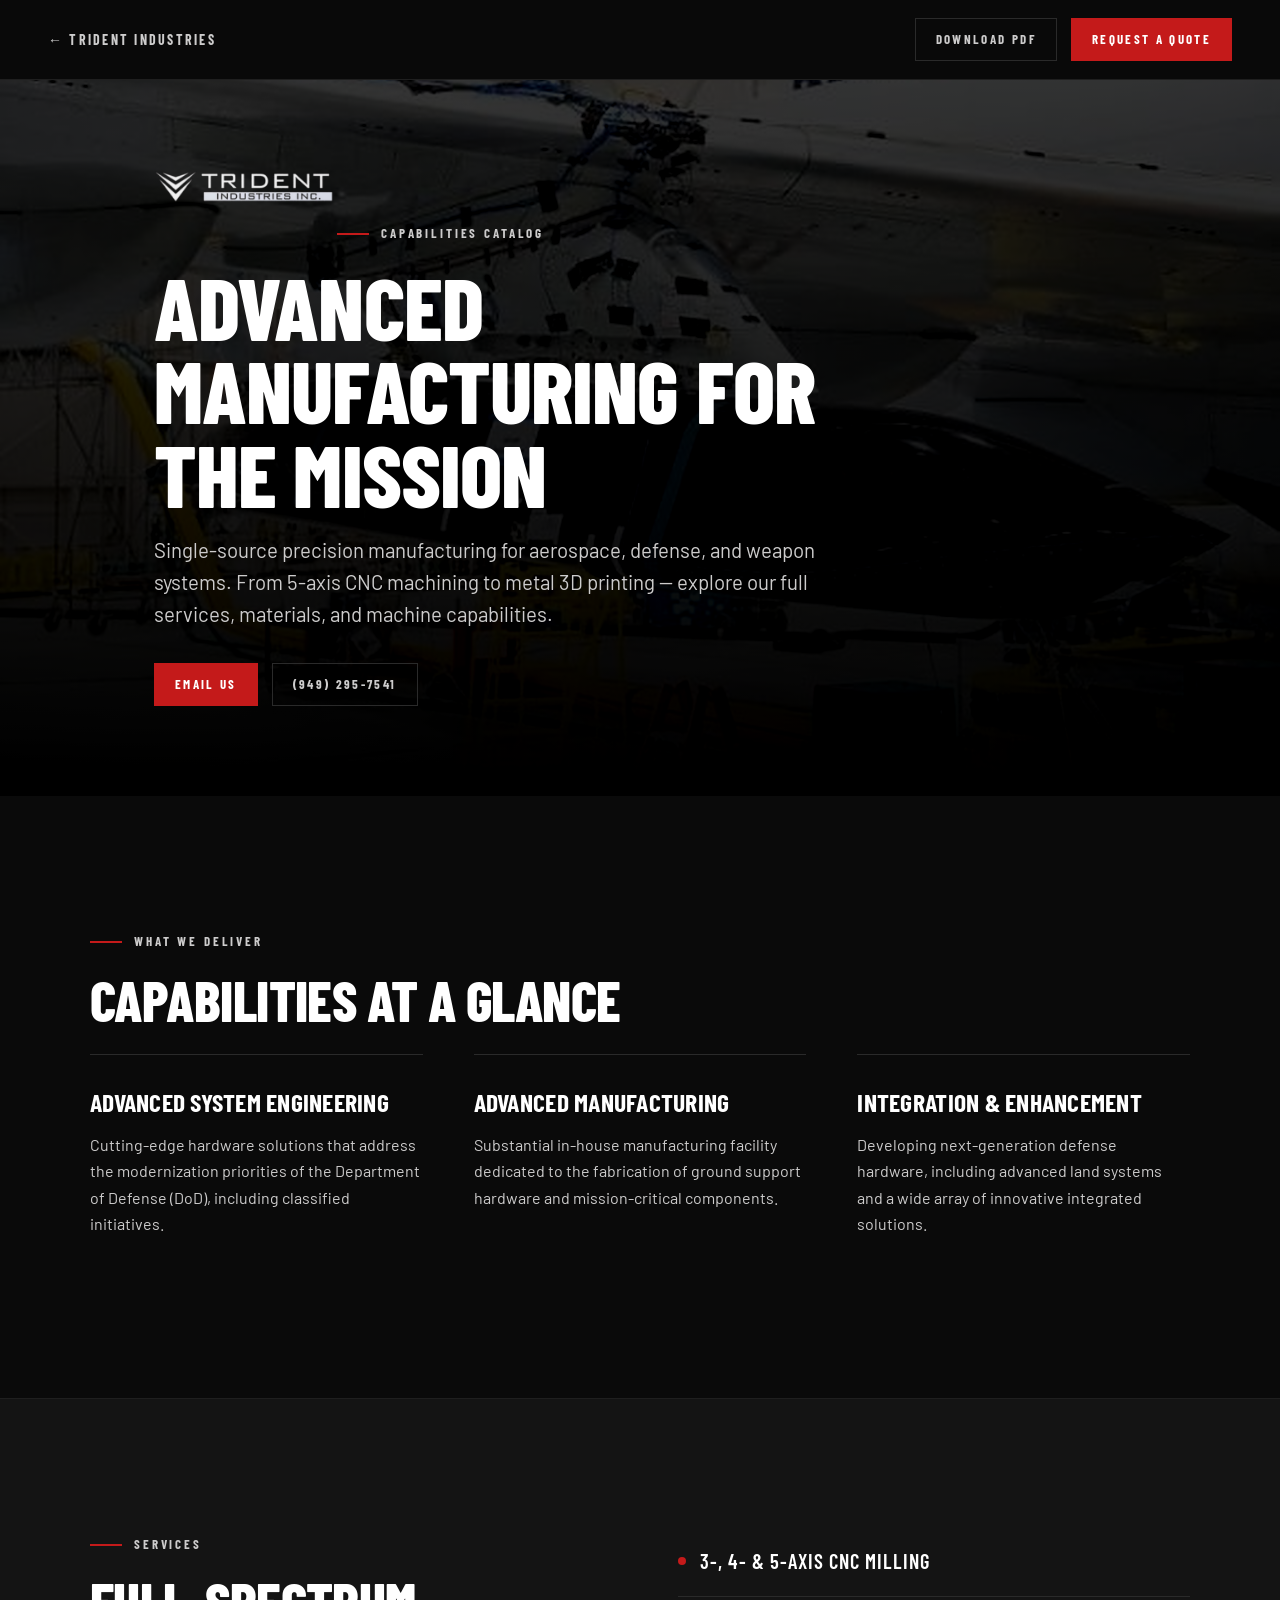
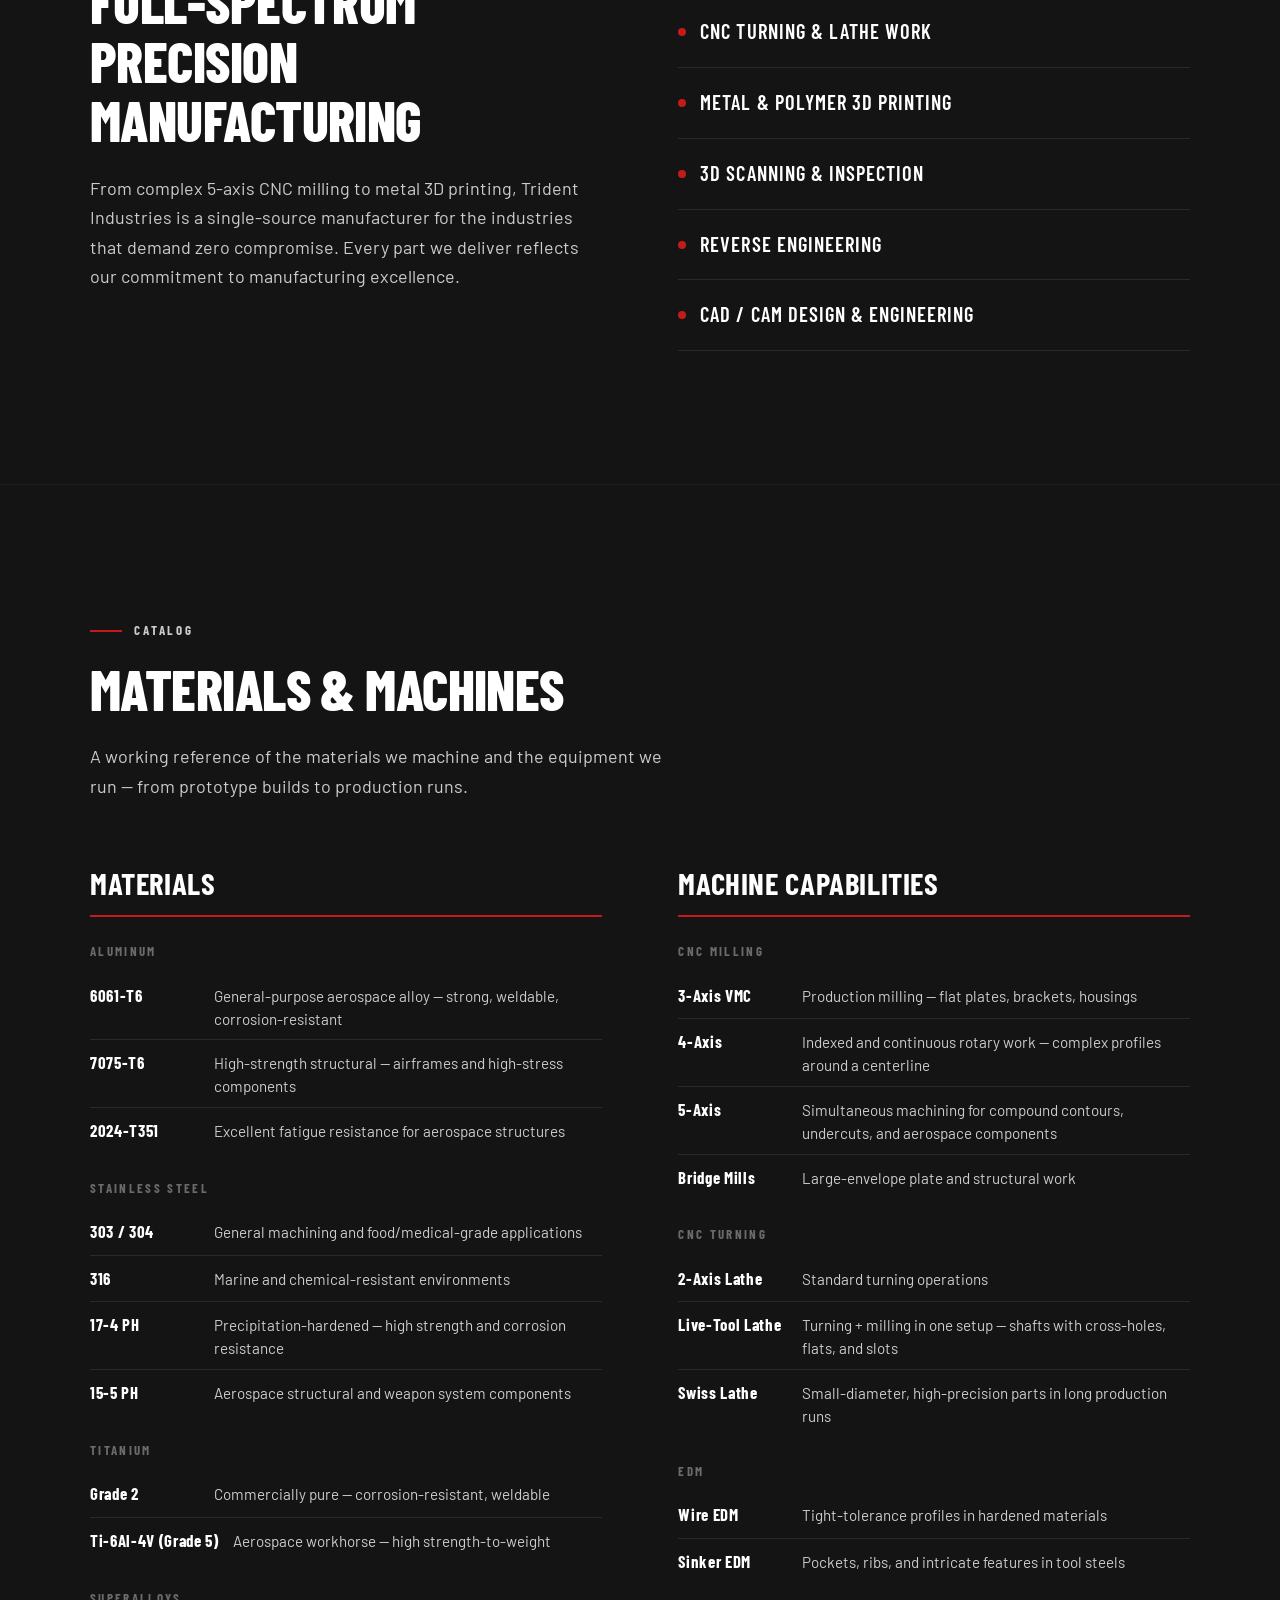
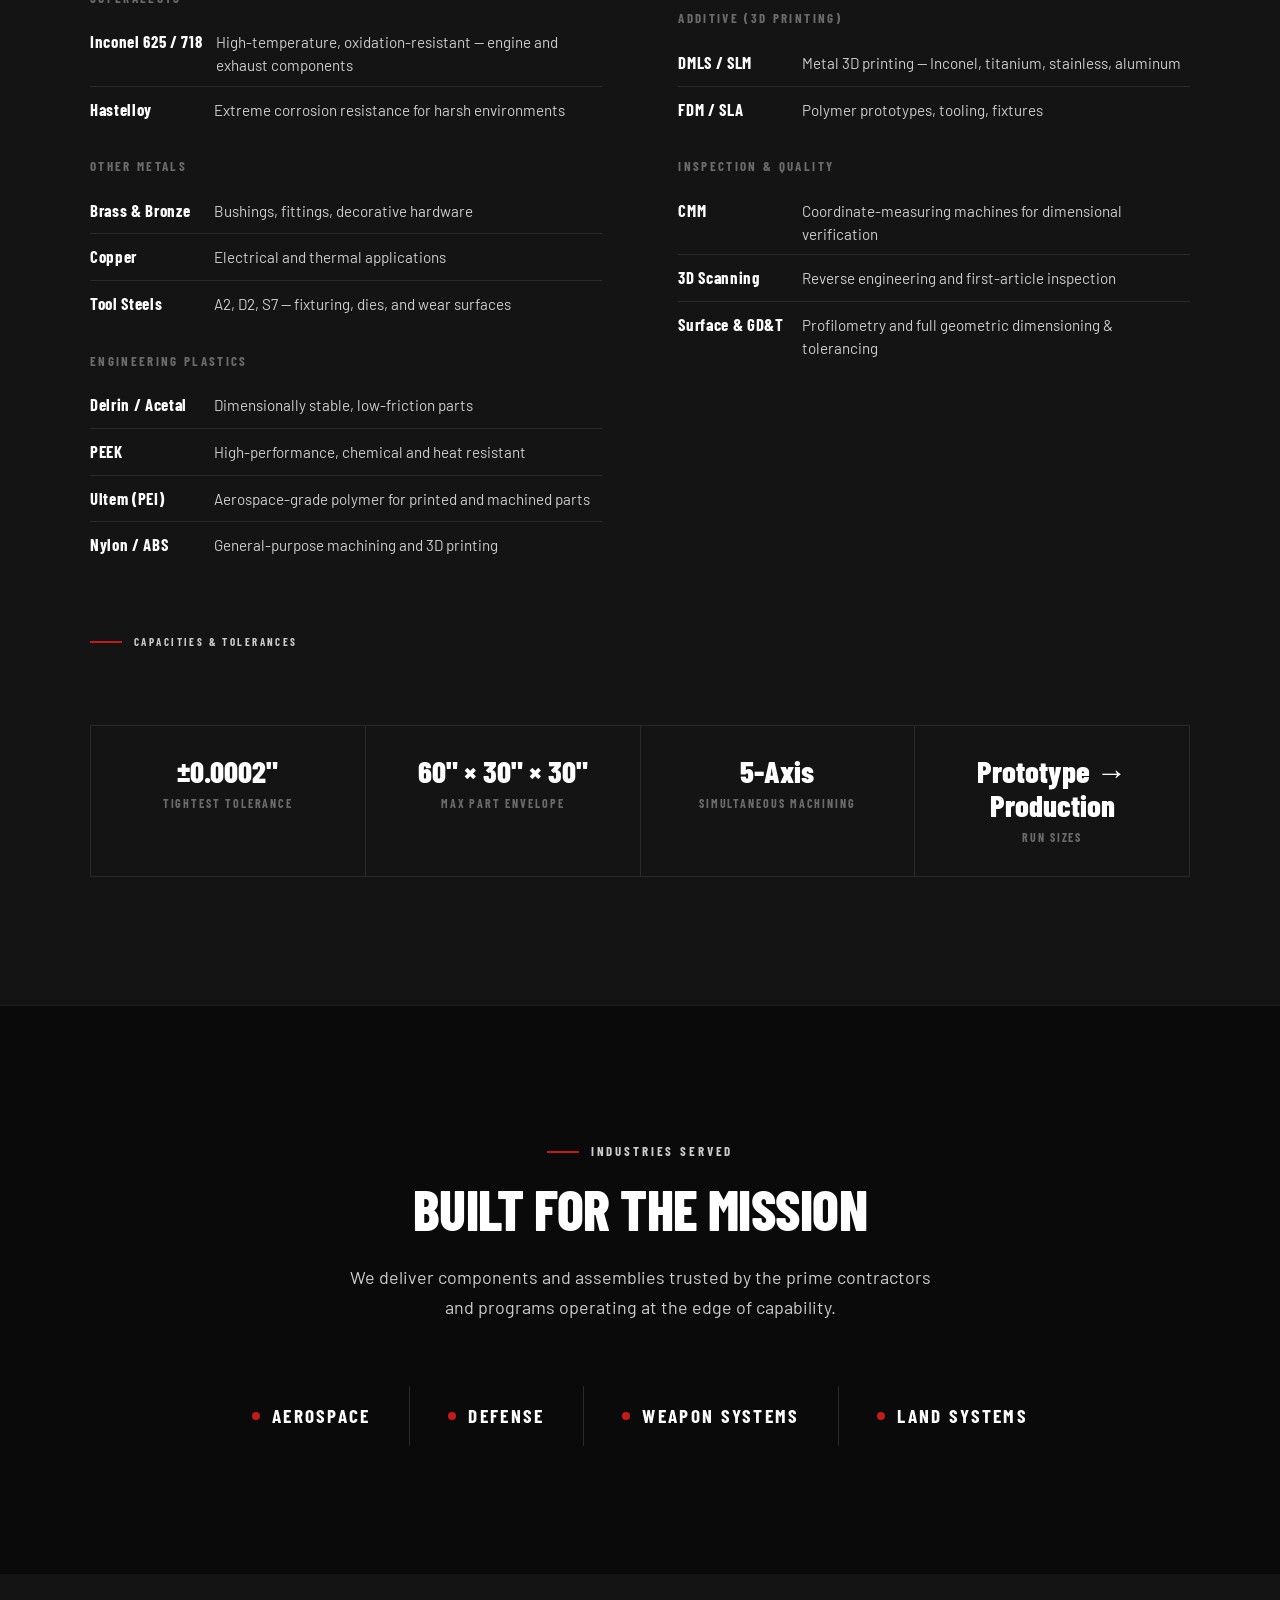
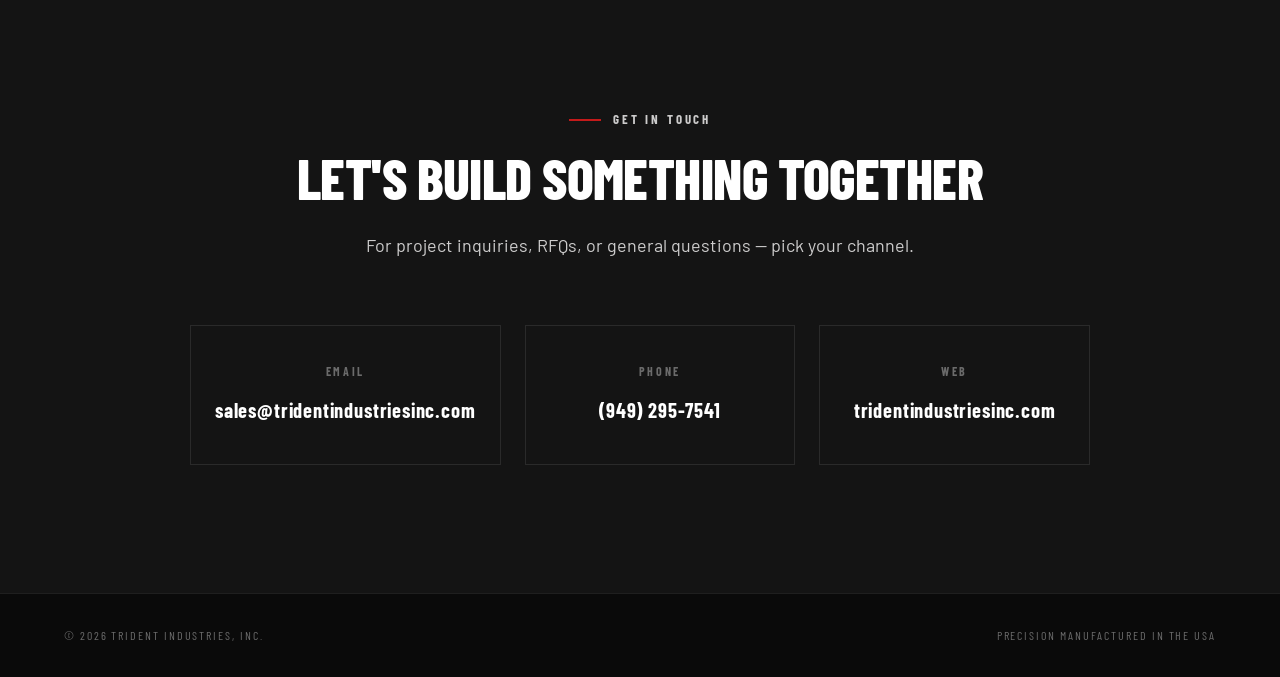
<file: brochure.html>
<!DOCTYPE html>
<html lang="en">
<head>
  <meta charset="UTF-8" />
  <meta name="viewport" content="width=device-width, initial-scale=1.0" />
  <title>Trident Industries — Capabilities Catalog</title>
  <meta name="description" content="Trident Industries Capabilities Catalog — services, materials, machines, and tolerances. Advanced manufacturing for aerospace, defense, and weapon systems." />
  <meta property="og:title" content="Trident Industries — Capabilities Catalog" />
  <meta property="og:description" content="Services, materials, machines, and tolerances. Advanced manufacturing for aerospace, defense, and weapon systems." />
  <meta property="og:type" content="website" />
  <meta property="og:url" content="https://tridentindustriesinc.com/brochure.html" />
  <meta property="og:image" content="https://tridentindustriesinc.com/assets/og-image.jpg" />

  <link rel="preconnect" href="https://fonts.googleapis.com" />
  <link rel="preconnect" href="https://fonts.gstatic.com" crossorigin />
  <link href="https://fonts.googleapis.com/css2?family=Barlow+Condensed:wght@400;600;700;800;900&family=Barlow:wght@300;400;500;600&display=swap" rel="stylesheet" />

  <style>
    :root {
      --black: #0a0a0a;
      --gray-1: #141414;
      --gray-2: #1f1f1f;
      --gray-3: #2a2a2a;
      --gray-4: #6b6b6b;
      --gray-5: #cdcccc;
      --white: #ffffff;
      --red: #c41a1a;
    }
    * { box-sizing: border-box; margin: 0; padding: 0; }
    html { scroll-behavior: smooth; }
    body {
      background: var(--black);
      color: var(--gray-5);
      font-family: 'Barlow', sans-serif;
      font-weight: 400;
      line-height: 1.65;
      -webkit-font-smoothing: antialiased;
      min-height: 100vh;
    }
    a { color: inherit; text-decoration: none; }

    /* TOP BAR */
    .topbar {
      position: sticky; top: 0; z-index: 50;
      display: flex; align-items: center; justify-content: space-between;
      padding: 18px clamp(20px, 4vw, 48px);
      background: rgba(10,10,10,0.92);
      backdrop-filter: blur(8px);
      border-bottom: 1px solid var(--gray-2);
    }
    .topbar a.home {
      font-family: 'Barlow Condensed', sans-serif;
      font-weight: 700; font-size: 14px;
      letter-spacing: 0.16em; text-transform: uppercase;
      color: var(--gray-5); transition: color 0.2s;
    }
    .topbar a.home:hover { color: var(--white); }
    .topbar .actions { display: flex; gap: 14px; }
    .btn {
      display: inline-flex; align-items: center; gap: 8px;
      padding: 10px 20px;
      font-family: 'Barlow Condensed', sans-serif;
      font-weight: 700; font-size: 13px;
      letter-spacing: 0.18em; text-transform: uppercase;
      border-radius: 0; border: 1px solid transparent;
      transition: all 0.2s;
      cursor: pointer;
    }
    .btn--red { background: var(--red); color: var(--white); }
    .btn--red:hover { background: #a51616; }
    .btn--ghost { color: var(--gray-5); border-color: var(--gray-3); background: transparent; }
    .btn--ghost:hover { color: var(--white); border-color: var(--white); }

    /* HERO */
    .hero {
      position: relative;
      min-height: clamp(420px, 70vh, 680px);
      display: flex; align-items: center;
      overflow: hidden;
    }
    .hero-bg {
      position: absolute; inset: 0;
      background-image: url('assets/services-hero.jpg');
      background-size: cover; background-position: center;
      filter: brightness(0.45) contrast(1.1);
    }
    .hero-bg::after {
      content: '';
      position: absolute; inset: 0;
      background: linear-gradient(to bottom, rgba(10,10,10,0.5) 0%, rgba(10,10,10,0.95) 100%);
    }
    .hero-content {
      position: relative; z-index: 2;
      max-width: 1100px; margin: 0 auto;
      padding: clamp(60px, 10vh, 120px) clamp(24px, 5vw, 64px);
      width: 100%;
    }
    .hero-logo { max-width: 180px; height: auto; margin-bottom: 32px; opacity: 0.95; }
    .hero-eyebrow {
      display: inline-flex; align-items: center; gap: 12px;
      font-family: 'Barlow Condensed', sans-serif;
      font-size: 13px; font-weight: 700;
      letter-spacing: 0.22em; text-transform: uppercase;
      color: var(--gray-5);
      margin-bottom: 20px;
    }
    .hero-eyebrow::before {
      content: ''; width: 32px; height: 2px; background: var(--red);
    }
    .hero h1 {
      font-family: 'Barlow Condensed', sans-serif;
      font-weight: 800;
      font-size: clamp(2.75rem, 7vw, 5.5rem);
      line-height: 0.95; letter-spacing: -0.01em;
      text-transform: uppercase; color: var(--white);
      max-width: 18ch;
      margin-bottom: 20px;
    }
    .hero p.lede {
      font-size: clamp(1.1rem, 1.6vw, 1.35rem);
      max-width: 56ch; color: var(--gray-5);
      line-height: 1.55;
      margin-bottom: 32px;
    }
    .hero-cta { display: flex; flex-wrap: wrap; gap: 14px; }

    /* SECTION BASE */
    section { padding: clamp(72px, 10vw, 128px) clamp(24px, 5vw, 64px); }
    .container { max-width: 1100px; margin: 0 auto; }
    .label {
      display: inline-flex; align-items: center; gap: 12px;
      font-family: 'Barlow Condensed', sans-serif;
      font-size: 13px; font-weight: 700;
      letter-spacing: 0.22em; text-transform: uppercase;
      color: var(--gray-5);
      margin-bottom: 18px;
    }
    .label::before {
      content: ''; width: 32px; height: 2px; background: var(--red);
    }
    h2.section-title {
      font-family: 'Barlow Condensed', sans-serif;
      font-weight: 800;
      font-size: clamp(2rem, 4.5vw, 3.5rem);
      line-height: 1.05; letter-spacing: -0.01em;
      text-transform: uppercase; color: var(--white);
      margin-bottom: 24px;
    }
    .section-intro {
      font-size: clamp(1.05rem, 1.4vw, 1.2rem);
      color: var(--gray-5); line-height: 1.65;
      max-width: 60ch; margin-bottom: clamp(40px, 6vw, 64px);
    }

    /* CAPABILITIES GRID */
    .cap-grid {
      display: grid;
      grid-template-columns: repeat(3, 1fr);
      gap: clamp(24px, 4vw, 56px);
    }
    .cap-card {
      padding: 32px 0;
      border-top: 1px solid var(--gray-3);
    }
    .cap-card h3 {
      font-family: 'Barlow Condensed', sans-serif;
      font-weight: 700;
      font-size: clamp(1.4rem, 2vw, 1.65rem);
      line-height: 1.15; letter-spacing: 0.01em;
      text-transform: uppercase; color: var(--white);
      margin-bottom: 16px;
    }
    .cap-card p {
      font-size: 1rem; line-height: 1.65;
      color: var(--gray-5);
    }

    /* SPLIT (capabilities + services list) */
    .split {
      display: grid; grid-template-columns: 1fr 1fr;
      gap: clamp(40px, 6vw, 96px);
      align-items: start;
    }
    ul.services-list {
      list-style: none; padding: 0;
    }
    .services-list li {
      display: flex; align-items: center; gap: 14px;
      padding: 18px 0;
      border-bottom: 1px solid var(--gray-3);
      font-family: 'Barlow Condensed', sans-serif;
      font-size: clamp(1.15rem, 1.6vw, 1.35rem);
      font-weight: 600; letter-spacing: 0.05em;
      text-transform: uppercase; color: var(--white);
    }
    .services-list li::before {
      content: ''; width: 8px; height: 8px;
      background: var(--red); border-radius: 50%;
      flex-shrink: 0;
    }

    /* MATERIALS / MACHINES — catalog blocks */
    .catalog {
      background: var(--gray-1);
      border-top: 1px solid var(--gray-2);
      border-bottom: 1px solid var(--gray-2);
    }
    .cat-grid {
      display: grid;
      grid-template-columns: 1fr 1fr;
      gap: clamp(40px, 6vw, 80px);
      margin-top: clamp(40px, 5vw, 56px);
    }
    .cat-block h3 {
      font-family: 'Barlow Condensed', sans-serif;
      font-weight: 700;
      font-size: clamp(1.5rem, 2.4vw, 2rem);
      line-height: 1.1; letter-spacing: 0.02em;
      text-transform: uppercase; color: var(--white);
      margin-bottom: 20px;
      padding-bottom: 16px;
      border-bottom: 2px solid var(--red);
    }
    .cat-subhead {
      font-family: 'Barlow Condensed', sans-serif;
      font-weight: 700; font-size: 13px;
      letter-spacing: 0.18em; text-transform: uppercase;
      color: var(--gray-4);
      margin-top: 24px; margin-bottom: 10px;
    }
    .cat-list {
      list-style: none; padding: 0;
    }
    .cat-list li {
      padding: 9px 0;
      border-bottom: 1px solid var(--gray-3);
      font-size: 1rem;
      color: var(--gray-5);
      display: flex; gap: 14px; align-items: baseline;
    }
    .cat-list li:last-child { border-bottom: none; }
    .cat-list .name {
      font-family: 'Barlow Condensed', sans-serif;
      font-weight: 700; letter-spacing: 0.04em;
      color: var(--white); flex-shrink: 0;
      font-size: 1.05rem;
      min-width: 110px;
    }
    .cat-list .desc {
      color: var(--gray-5);
      font-size: 0.95rem;
      line-height: 1.5;
    }

    /* CAPACITIES grid */
    .specs-grid {
      display: grid;
      grid-template-columns: repeat(4, 1fr);
      gap: 1px;
      margin-top: clamp(40px, 5vw, 56px);
      background: var(--gray-3);
      border: 1px solid var(--gray-3);
    }
    .spec-card {
      background: var(--gray-1);
      padding: 28px 24px;
      text-align: center;
    }
    .spec-card .spec-value {
      font-family: 'Barlow Condensed', sans-serif;
      font-weight: 800;
      font-size: clamp(1.5rem, 2.4vw, 2rem);
      line-height: 1.1; color: var(--white);
      margin-bottom: 6px;
    }
    .spec-card .spec-label {
      font-family: 'Barlow Condensed', sans-serif;
      font-size: 12px; font-weight: 700;
      letter-spacing: 0.16em; text-transform: uppercase;
      color: var(--gray-4);
    }

    /* INDUSTRIES BAND */
    .industries {
      background: var(--black);
      text-align: center;
    }
    .ind-list {
      display: flex; flex-wrap: wrap;
      justify-content: center;
      gap: 0;
      max-width: 900px; margin: 32px auto 0;
    }
    .ind-item {
      display: flex; align-items: center; gap: 12px;
      padding: 14px clamp(20px, 3vw, 40px);
      border-right: 1px solid var(--gray-3);
      font-family: 'Barlow Condensed', sans-serif;
      font-size: clamp(1.1rem, 1.5vw, 1.35rem);
      font-weight: 700; letter-spacing: 0.12em;
      text-transform: uppercase; color: var(--white);
    }
    .ind-item:last-child { border-right: none; }
    .ind-item::before {
      content: ''; width: 8px; height: 8px;
      background: var(--red); border-radius: 50%;
    }

    /* CONTACT / CTA */
    .contact {
      background: var(--gray-1);
      text-align: center;
    }
    .contact-options {
      display: grid; grid-template-columns: repeat(3, 1fr);
      gap: 24px;
      max-width: 900px; margin: 48px auto 0;
    }
    .contact-card {
      padding: 36px 24px;
      border: 1px solid var(--gray-3);
      transition: border-color 0.2s, background 0.2s;
    }
    .contact-card:hover {
      border-color: var(--red);
      background: var(--gray-2);
    }
    .contact-card .card-label {
      font-family: 'Barlow Condensed', sans-serif;
      font-size: 12px; font-weight: 700;
      letter-spacing: 0.22em; text-transform: uppercase;
      color: var(--gray-4); margin-bottom: 12px;
    }
    .contact-card .card-value {
      font-family: 'Barlow Condensed', sans-serif;
      font-size: clamp(1.1rem, 1.6vw, 1.4rem);
      font-weight: 700; letter-spacing: 0.04em;
      color: var(--white);
    }

    /* FOOTER */
    footer {
      padding: 32px clamp(24px, 5vw, 64px);
      border-top: 1px solid var(--gray-2);
      display: flex; justify-content: space-between; align-items: center;
      flex-wrap: wrap; gap: 16px;
    }
    footer .copy {
      font-family: 'Barlow Condensed', sans-serif;
      font-size: 12px; letter-spacing: 0.16em;
      text-transform: uppercase; color: var(--gray-4);
    }

    /* RESPONSIVE */
    @media (max-width: 900px) {
      .cap-grid { grid-template-columns: 1fr; gap: 0; }
      .split { grid-template-columns: 1fr; }
      .cat-grid { grid-template-columns: 1fr; }
      .specs-grid { grid-template-columns: 1fr 1fr; }
      .contact-options { grid-template-columns: 1fr; }
      .cat-list .name { min-width: 90px; }
    }
    @media (max-width: 600px) {
      .topbar a.home { font-size: 12px; }
      .btn { padding: 9px 14px; font-size: 11px; letter-spacing: 0.14em; }
      .ind-item { padding: 12px 16px; border-right: none; }
      .specs-grid { grid-template-columns: 1fr; }
    }

    /* PRINT */
    @media print {
      .topbar, .hero-cta { display: none; }
      body { background: white; color: black; }
      section { padding: 24px; page-break-inside: avoid; }
      .hero { min-height: auto; padding: 24px; }
      .hero-bg { display: none; }
      h1, h2, h3, .ind-item, .cat-list .name, .spec-card .spec-value { color: black; }
    }
  </style>
</head>
<body>
  <!-- TOP BAR -->
  <nav class="topbar">
    <a href="index.html" class="home">← Trident Industries</a>
    <div class="actions">
      <a href="trident-supplier-brochure.pdf" class="btn btn--ghost" download>Download PDF</a>
      <a href="contact.html" class="btn btn--red">Request a Quote</a>
    </div>
  </nav>

  <!-- HERO -->
  <header class="hero">
    <div class="hero-bg" aria-hidden="true"></div>
    <div class="hero-content">
      <img src="assets/trident-original-bigger.png" alt="Trident Industries" class="hero-logo" />
      <div class="hero-eyebrow">Capabilities Catalog</div>
      <h1>Advanced Manufacturing for the Mission</h1>
      <p class="lede">Single-source precision manufacturing for aerospace, defense, and weapon systems. From 5-axis CNC machining to metal 3D printing — explore our full services, materials, and machine capabilities.</p>
      <div class="hero-cta">
        <a href="mailto:sales@tridentindustriesinc.com" class="btn btn--red">Email Us</a>
        <a href="tel:+19492957541" class="btn btn--ghost">(949) 295-7541</a>
      </div>
    </div>
  </header>

  <!-- CAPABILITIES -->
  <section>
    <div class="container">
      <span class="label">What We Deliver</span>
      <h2 class="section-title">Capabilities at a Glance</h2>
      <div class="cap-grid">
        <div class="cap-card">
          <h3>Advanced System Engineering</h3>
          <p>Cutting-edge hardware solutions that address the modernization priorities of the Department of Defense (DoD), including classified initiatives.</p>
        </div>
        <div class="cap-card">
          <h3>Advanced Manufacturing</h3>
          <p>Substantial in-house manufacturing facility dedicated to the fabrication of ground support hardware and mission-critical components.</p>
        </div>
        <div class="cap-card">
          <h3>Integration &amp; Enhancement</h3>
          <p>Developing next-generation defense hardware, including advanced land systems and a wide array of innovative integrated solutions.</p>
        </div>
      </div>
    </div>
  </section>

  <!-- SERVICES -->
  <section style="background: var(--gray-1); border-top: 1px solid var(--gray-2);">
    <div class="container split">
      <div>
        <span class="label">Services</span>
        <h2 class="section-title">Full-Spectrum Precision Manufacturing</h2>
        <p class="section-intro">From complex 5-axis CNC milling to metal 3D printing, Trident Industries is a single-source manufacturer for the industries that demand zero compromise. Every part we deliver reflects our commitment to manufacturing excellence.</p>
      </div>
      <ul class="services-list">
        <li>3-, 4- &amp; 5-Axis CNC Milling</li>
        <li>CNC Turning &amp; Lathe Work</li>
        <li>Metal &amp; Polymer 3D Printing</li>
        <li>3D Scanning &amp; Inspection</li>
        <li>Reverse Engineering</li>
        <li>CAD / CAM Design &amp; Engineering</li>
      </ul>
    </div>
  </section>

  <!-- MATERIALS + MACHINES CATALOG -->
  <section class="catalog">
    <div class="container">
      <span class="label">Catalog</span>
      <h2 class="section-title">Materials &amp; Machines</h2>
      <p class="section-intro">A working reference of the materials we machine and the equipment we run — from prototype builds to production runs.</p>

      <div class="cat-grid">
        <!-- MATERIALS -->
        <div class="cat-block">
          <h3>Materials</h3>

          <div class="cat-subhead">Aluminum</div>
          <ul class="cat-list">
            <li><span class="name">6061-T6</span><span class="desc">General-purpose aerospace alloy — strong, weldable, corrosion-resistant</span></li>
            <li><span class="name">7075-T6</span><span class="desc">High-strength structural — airframes and high-stress components</span></li>
            <li><span class="name">2024-T351</span><span class="desc">Excellent fatigue resistance for aerospace structures</span></li>
          </ul>

          <div class="cat-subhead">Stainless Steel</div>
          <ul class="cat-list">
            <li><span class="name">303 / 304</span><span class="desc">General machining and food/medical-grade applications</span></li>
            <li><span class="name">316</span><span class="desc">Marine and chemical-resistant environments</span></li>
            <li><span class="name">17-4 PH</span><span class="desc">Precipitation-hardened — high strength and corrosion resistance</span></li>
            <li><span class="name">15-5 PH</span><span class="desc">Aerospace structural and weapon system components</span></li>
          </ul>

          <div class="cat-subhead">Titanium</div>
          <ul class="cat-list">
            <li><span class="name">Grade 2</span><span class="desc">Commercially pure — corrosion-resistant, weldable</span></li>
            <li><span class="name">Ti-6Al-4V (Grade 5)</span><span class="desc">Aerospace workhorse — high strength-to-weight</span></li>
          </ul>

          <div class="cat-subhead">Superalloys</div>
          <ul class="cat-list">
            <li><span class="name">Inconel 625 / 718</span><span class="desc">High-temperature, oxidation-resistant — engine and exhaust components</span></li>
            <li><span class="name">Hastelloy</span><span class="desc">Extreme corrosion resistance for harsh environments</span></li>
          </ul>

          <div class="cat-subhead">Other Metals</div>
          <ul class="cat-list">
            <li><span class="name">Brass &amp; Bronze</span><span class="desc">Bushings, fittings, decorative hardware</span></li>
            <li><span class="name">Copper</span><span class="desc">Electrical and thermal applications</span></li>
            <li><span class="name">Tool Steels</span><span class="desc">A2, D2, S7 — fixturing, dies, and wear surfaces</span></li>
          </ul>

          <div class="cat-subhead">Engineering Plastics</div>
          <ul class="cat-list">
            <li><span class="name">Delrin / Acetal</span><span class="desc">Dimensionally stable, low-friction parts</span></li>
            <li><span class="name">PEEK</span><span class="desc">High-performance, chemical and heat resistant</span></li>
            <li><span class="name">Ultem (PEI)</span><span class="desc">Aerospace-grade polymer for printed and machined parts</span></li>
            <li><span class="name">Nylon / ABS</span><span class="desc">General-purpose machining and 3D printing</span></li>
          </ul>
        </div>

        <!-- MACHINES -->
        <div class="cat-block">
          <h3>Machine Capabilities</h3>

          <div class="cat-subhead">CNC Milling</div>
          <ul class="cat-list">
            <li><span class="name">3-Axis VMC</span><span class="desc">Production milling — flat plates, brackets, housings</span></li>
            <li><span class="name">4-Axis</span><span class="desc">Indexed and continuous rotary work — complex profiles around a centerline</span></li>
            <li><span class="name">5-Axis</span><span class="desc">Simultaneous machining for compound contours, undercuts, and aerospace components</span></li>
            <li><span class="name">Bridge Mills</span><span class="desc">Large-envelope plate and structural work</span></li>
          </ul>

          <div class="cat-subhead">CNC Turning</div>
          <ul class="cat-list">
            <li><span class="name">2-Axis Lathe</span><span class="desc">Standard turning operations</span></li>
            <li><span class="name">Live-Tool Lathe</span><span class="desc">Turning + milling in one setup — shafts with cross-holes, flats, and slots</span></li>
            <li><span class="name">Swiss Lathe</span><span class="desc">Small-diameter, high-precision parts in long production runs</span></li>
          </ul>

          <div class="cat-subhead">EDM</div>
          <ul class="cat-list">
            <li><span class="name">Wire EDM</span><span class="desc">Tight-tolerance profiles in hardened materials</span></li>
            <li><span class="name">Sinker EDM</span><span class="desc">Pockets, ribs, and intricate features in tool steels</span></li>
          </ul>

          <div class="cat-subhead">Additive (3D Printing)</div>
          <ul class="cat-list">
            <li><span class="name">DMLS / SLM</span><span class="desc">Metal 3D printing — Inconel, titanium, stainless, aluminum</span></li>
            <li><span class="name">FDM / SLA</span><span class="desc">Polymer prototypes, tooling, fixtures</span></li>
          </ul>

          <div class="cat-subhead">Inspection &amp; Quality</div>
          <ul class="cat-list">
            <li><span class="name">CMM</span><span class="desc">Coordinate-measuring machines for dimensional verification</span></li>
            <li><span class="name">3D Scanning</span><span class="desc">Reverse engineering and first-article inspection</span></li>
            <li><span class="name">Surface &amp; GD&amp;T</span><span class="desc">Profilometry and full geometric dimensioning &amp; tolerancing</span></li>
          </ul>
        </div>
      </div>

      <!-- CAPACITIES / TOLERANCES -->
      <div style="margin-top: clamp(40px, 5vw, 56px);">
        <span class="label" style="font-size: 11px;">Capacities &amp; Tolerances</span>
      </div>
      <div class="specs-grid">
        <div class="spec-card">
          <div class="spec-value">±0.0002"</div>
          <div class="spec-label">Tightest Tolerance</div>
        </div>
        <div class="spec-card">
          <div class="spec-value">60" × 30" × 30"</div>
          <div class="spec-label">Max Part Envelope</div>
        </div>
        <div class="spec-card">
          <div class="spec-value">5-Axis</div>
          <div class="spec-label">Simultaneous Machining</div>
        </div>
        <div class="spec-card">
          <div class="spec-value">Prototype → Production</div>
          <div class="spec-label">Run Sizes</div>
        </div>
      </div>
    </div>
  </section>

  <!-- INDUSTRIES -->
  <section class="industries">
    <div class="container">
      <span class="label">Industries Served</span>
      <h2 class="section-title">Built for the Mission</h2>
      <p class="section-intro" style="margin-left: auto; margin-right: auto;">We deliver components and assemblies trusted by the prime contractors and programs operating at the edge of capability.</p>
      <div class="ind-list">
        <div class="ind-item">Aerospace</div>
        <div class="ind-item">Defense</div>
        <div class="ind-item">Weapon Systems</div>
        <div class="ind-item">Land Systems</div>
      </div>
    </div>
  </section>

  <!-- CONTACT -->
  <section class="contact">
    <div class="container">
      <span class="label">Get in Touch</span>
      <h2 class="section-title">Let's Build Something Together</h2>
      <p class="section-intro" style="margin-left: auto; margin-right: auto;">For project inquiries, RFQs, or general questions — pick your channel.</p>
      <div class="contact-options">
        <a href="mailto:sales@tridentindustriesinc.com" class="contact-card">
          <div class="card-label">Email</div>
          <div class="card-value">sales@tridentindustriesinc.com</div>
        </a>
        <a href="tel:+19492957541" class="contact-card">
          <div class="card-label">Phone</div>
          <div class="card-value">(949) 295-7541</div>
        </a>
        <a href="https://tridentindustriesinc.com" class="contact-card">
          <div class="card-label">Web</div>
          <div class="card-value">tridentindustriesinc.com</div>
        </a>
      </div>
    </div>
  </section>

  <!-- FOOTER -->
  <footer>
    <span class="copy">© 2026 Trident Industries, Inc.</span>
    <span class="copy">Precision Manufactured in the USA</span>
  </footer>
</body>
</html>
</file>
